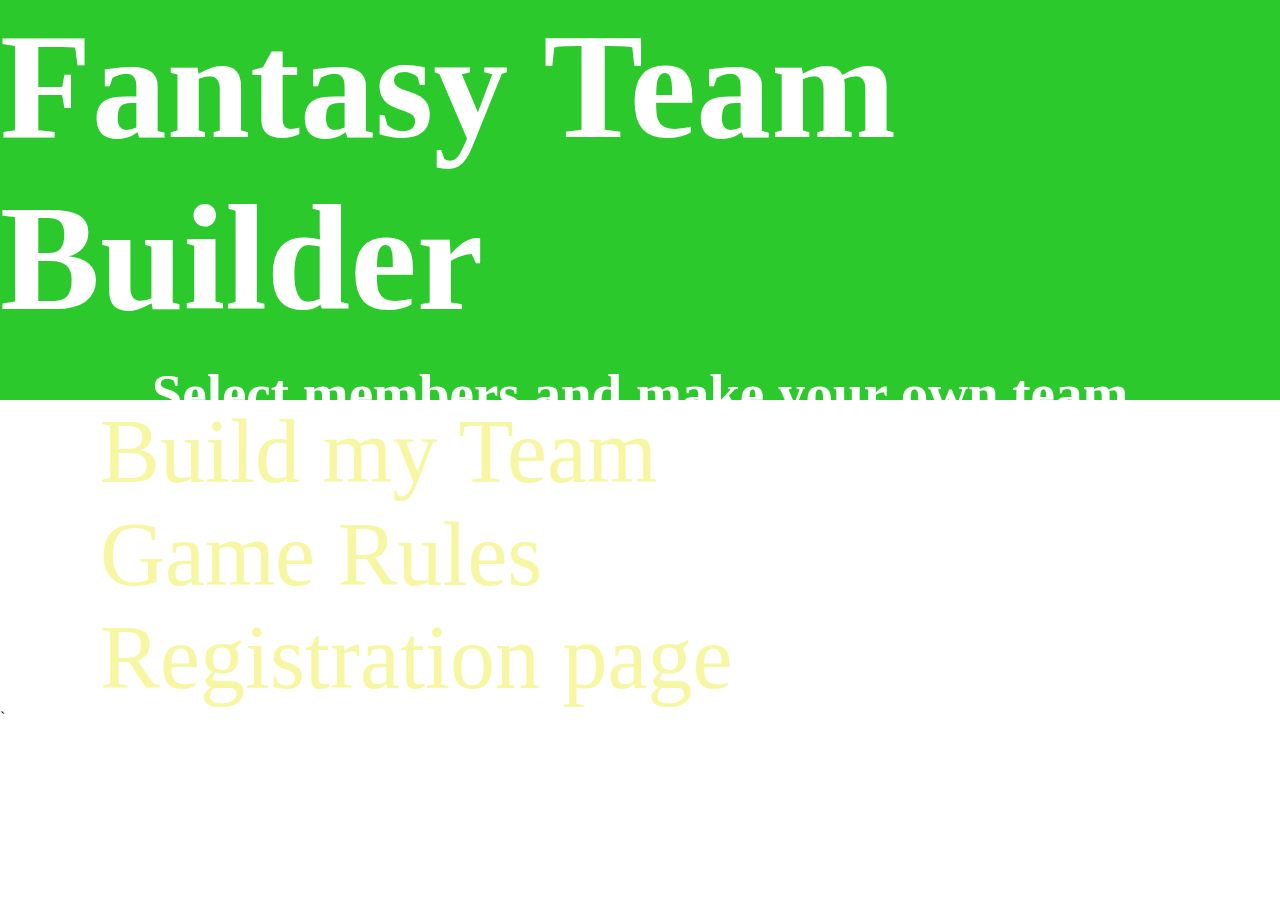
<file: index.html>
<!DOCTYPE html>
<html lang="en">
<head>
    <meta charset="UTF-8">
    <meta name="viewport" content="width=device-width, initial-scale=1.0">
    <title>Document</title>
    <link rel="stylesheet" href="style.css">
</head>
<body>
      <header>
        <nav class="nav">
        <h1 class="header">Fantasy Team Builder</h1>
        <h3 class="h3">Select members and make your own team</h3>
        </nav>
      </header>
      <main>
         <ul class="list">
          <li class="team"><a href="Team build.html">Build my Team</a></li>
          <li class="rules"><a href="Game rules.html">Game Rules</a></li>
          <li class="register"><a href="Registration page.html">Registration page</a></li>
        </ul>






































































      </main>
      






`




    <script src="app.js"></script>
</body>
</html>
</file>
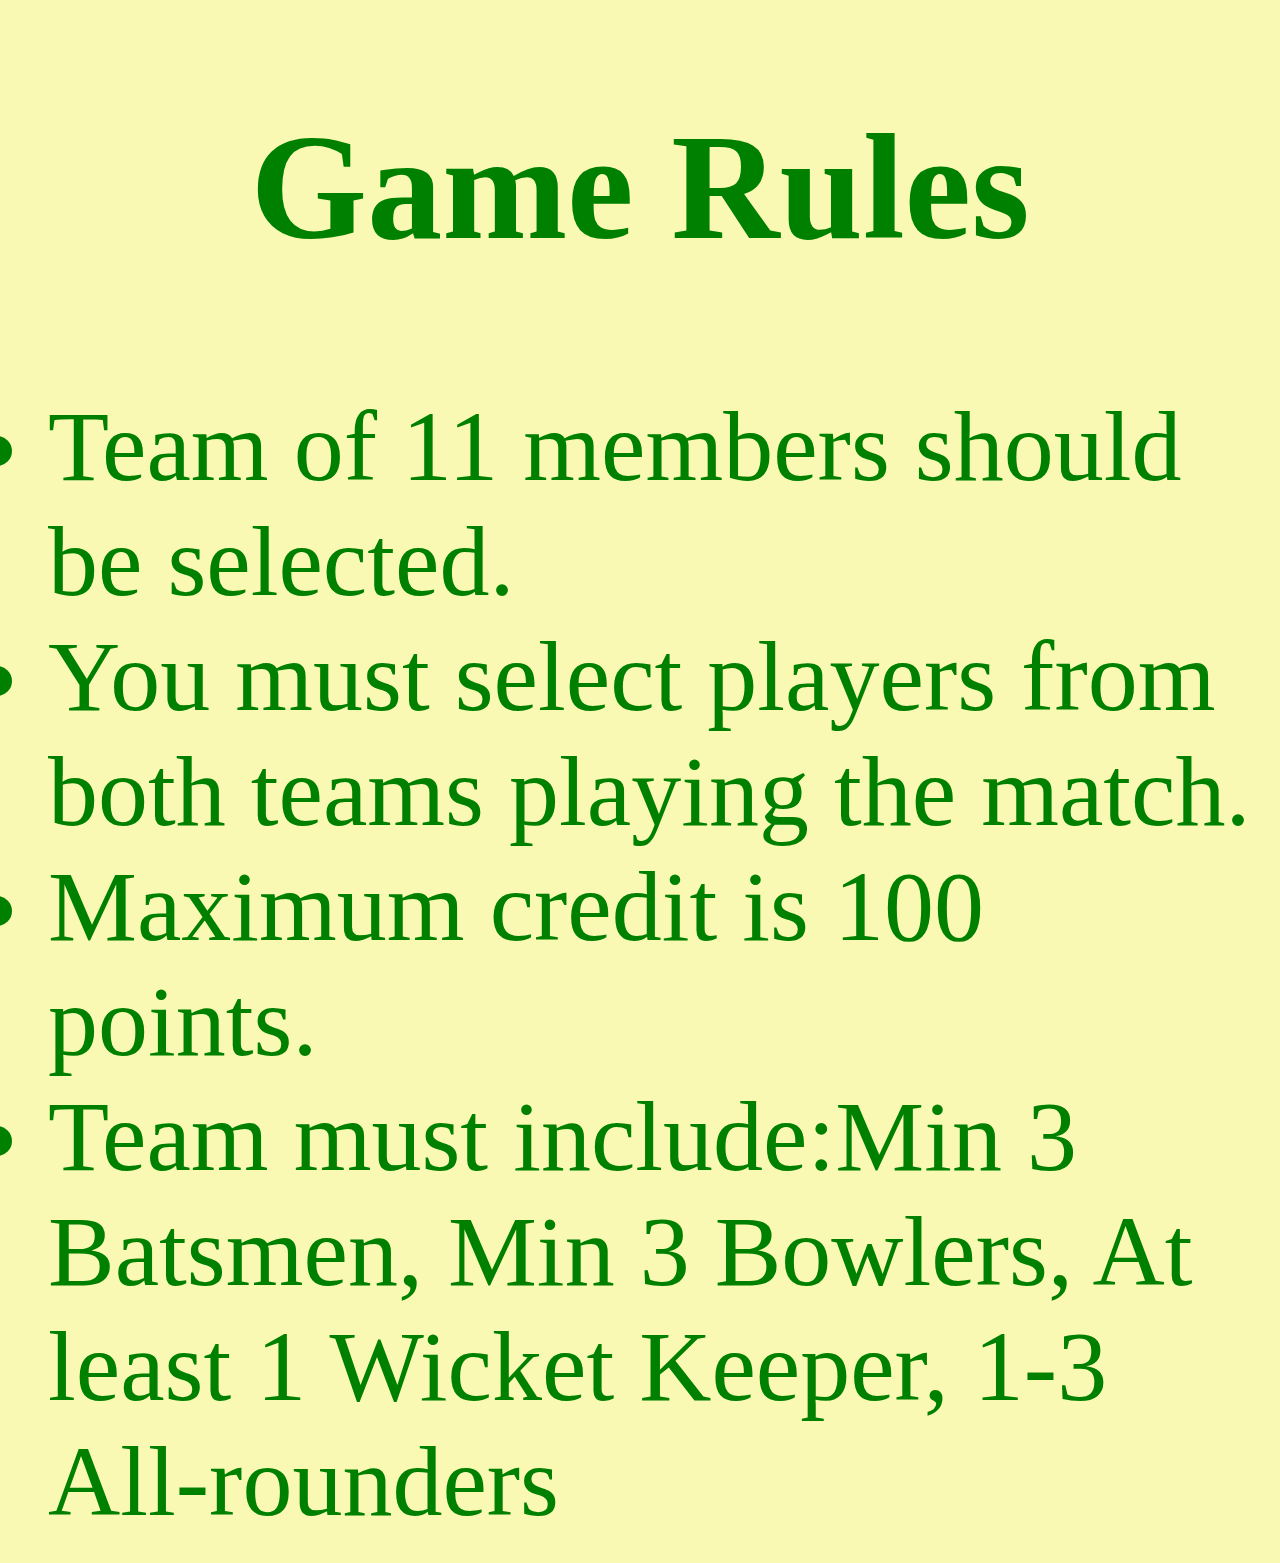
<file: Game rules.html>
<!DOCTYPE html>
<html lang="en">
<head>
    <meta charset="UTF-8">
    <meta name="viewport" content="width=device-width, initial-scale=1.0">
    <title>Game Rules page</title>
    <link rel="stylesheet" href="Game rules.css">
</head>
<body>

    <h1 class="header">Game Rules</h1>
    <div class="container">
    <ul>
        <li>Team of 11 members should be selected.</li>
        <li>You must select players from both teams playing the match. </li>
        <li>Maximum credit is 100 points.</li>
        <li>Team must include:Min 3 Batsmen,  Min 3 Bowlers, At least 1 Wicket Keeper, 1-3 All-rounders</li>
    </ul>
    </div>
</body>
</html>
</file>
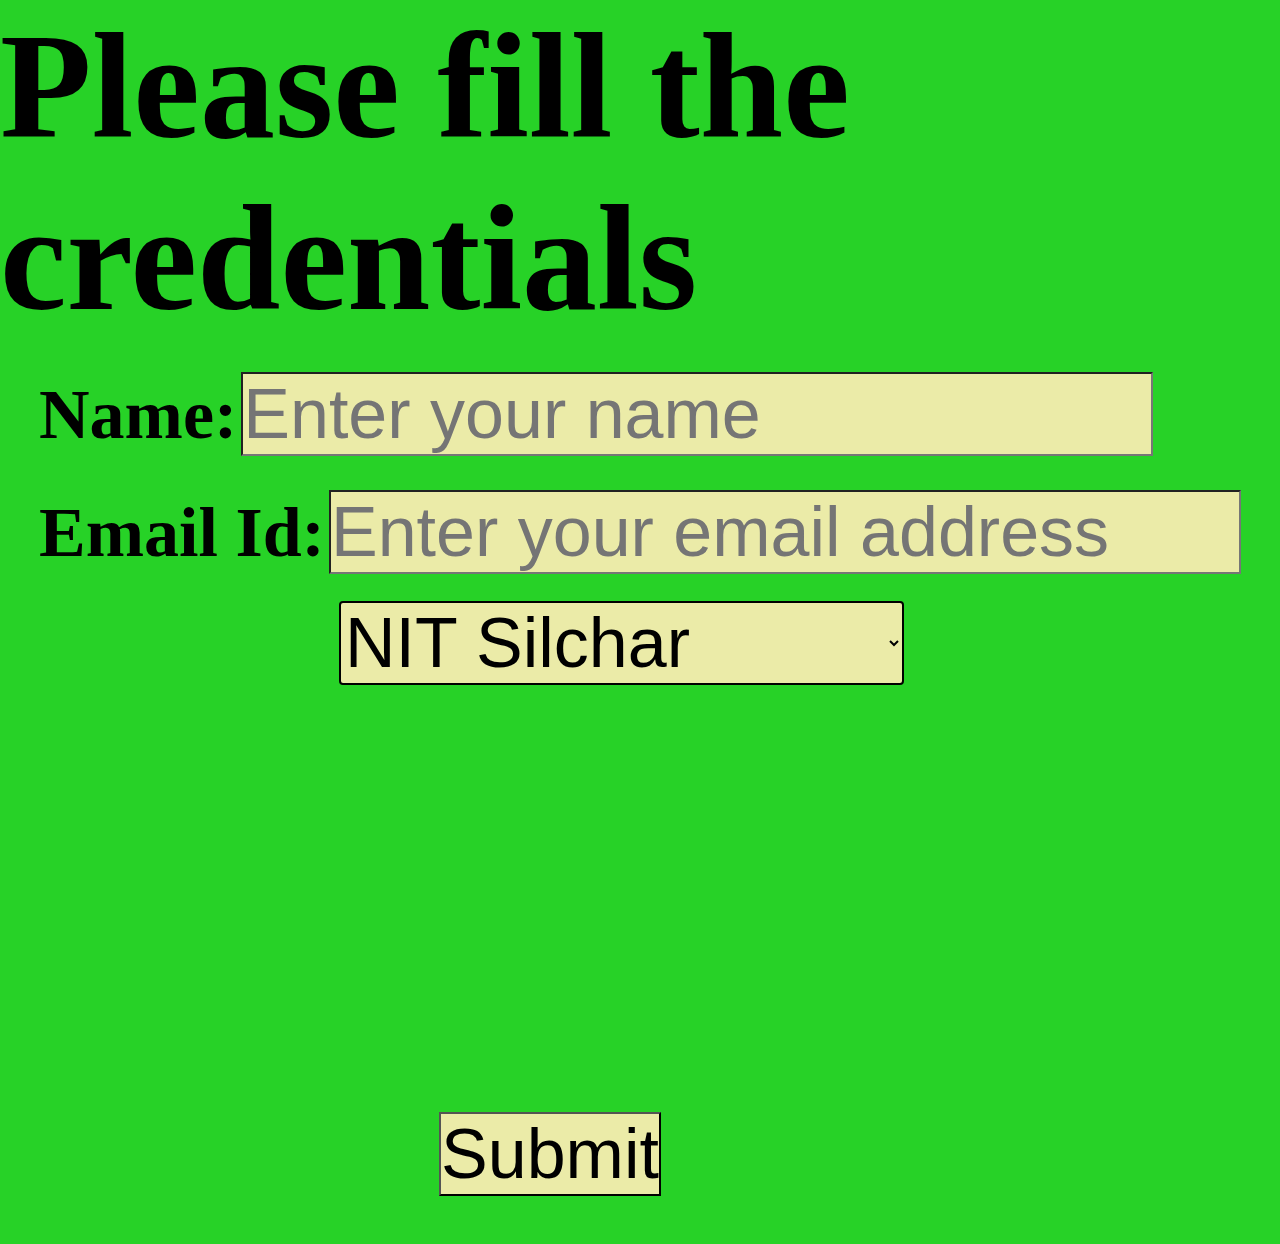
<file: Registration page.html>
<!DOCTYPE html>
<html lang="en">
<head>
    <meta charset="UTF-8">
    <meta name="viewport" content="width=device-width, initial-scale=1.0">
    <title>Registration Page</title>
    <link rel="stylesheet" href="Registration page.css">
</head>
<body>
    <h1 class="header">Please fill the credentials</h1>
    <div class="container">
    <div class="form">
    <form>
        <label for="name">Name:</label>
        <input type="text" id="name" placeholder="Enter your name"/>
        <br>
        <label for="email">Email Id:</label>
        <input type="text" id="email" placeholder="Enter your email address"/>
        <br>
        <select name="college" id="college">
            <option value="NIT">NIT Silchar</option>
            <option value="SMCH">SMCH</option>
            <option vlaue="Assam University">Assam University</option>
        </select>
        <br>
        <input type="Submit" value="Submit">
        </form>
        </div>
        </div>
</body>
</html>
</file>
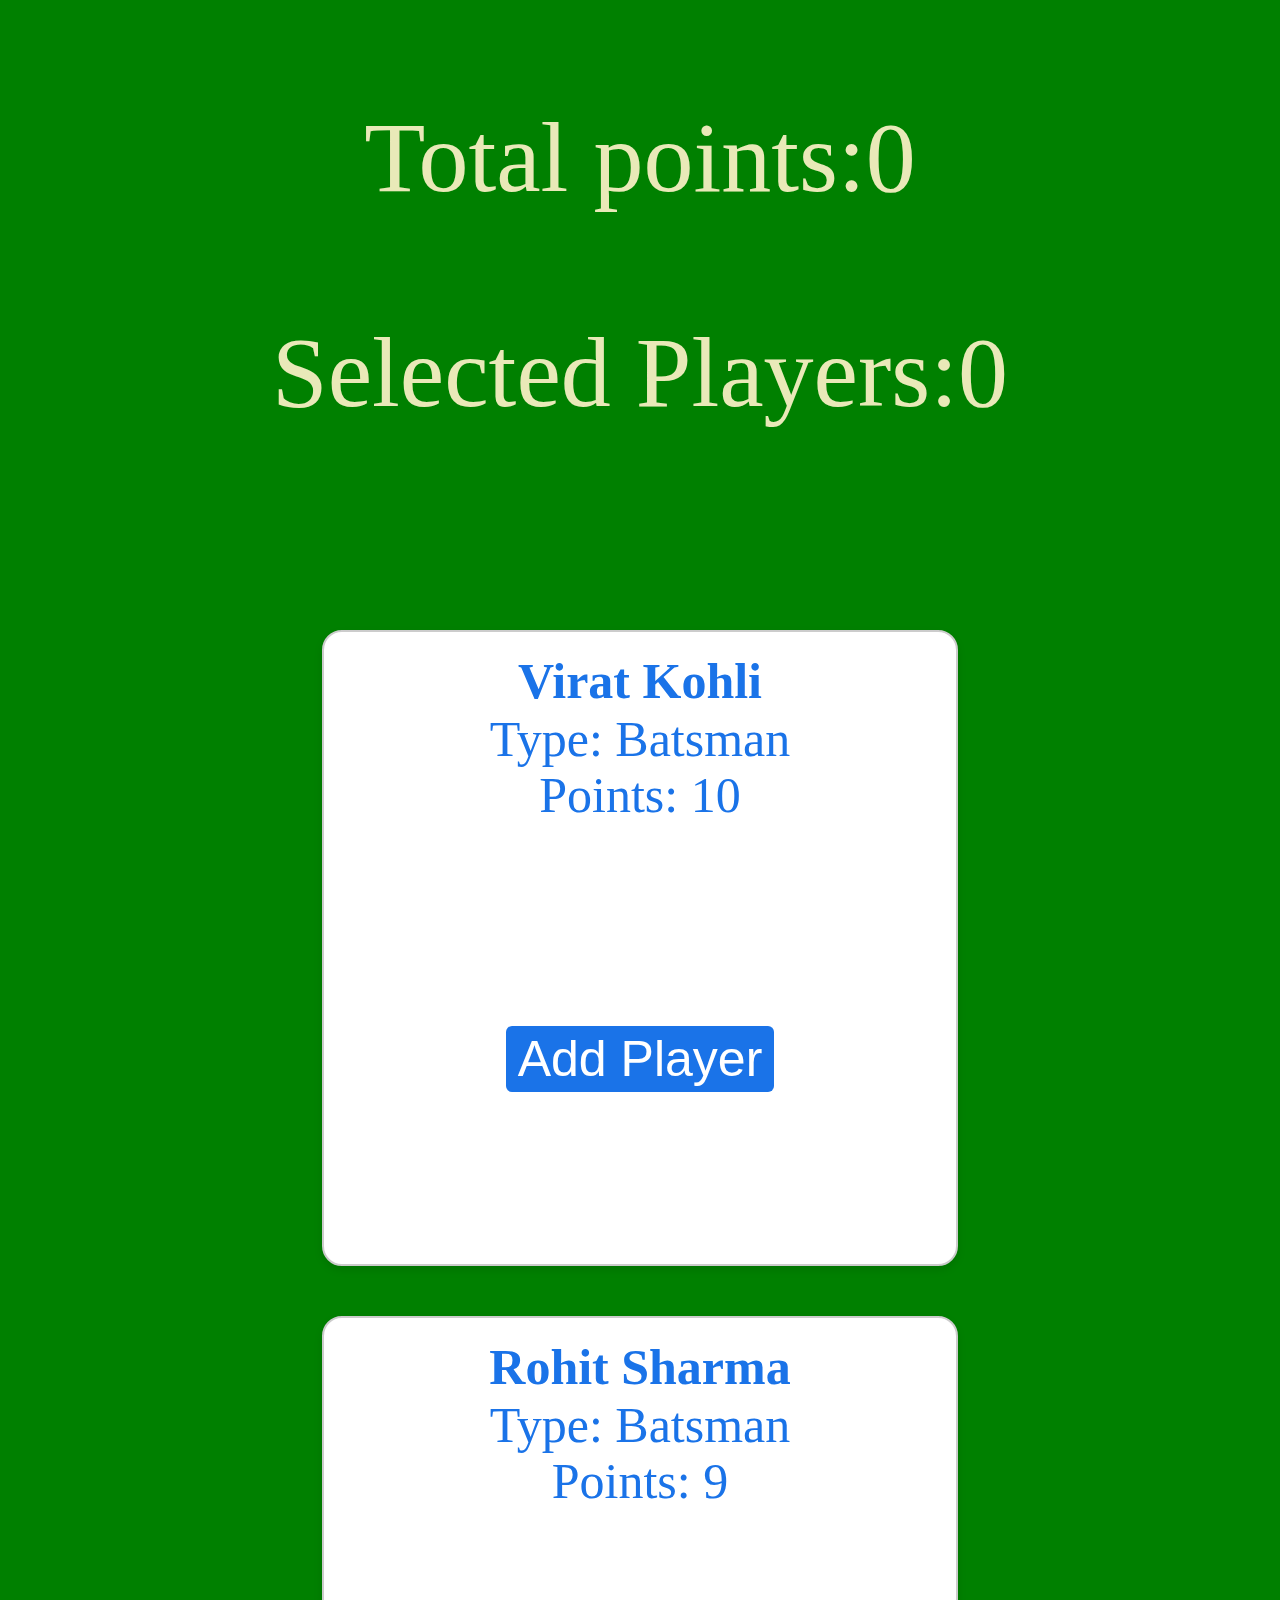
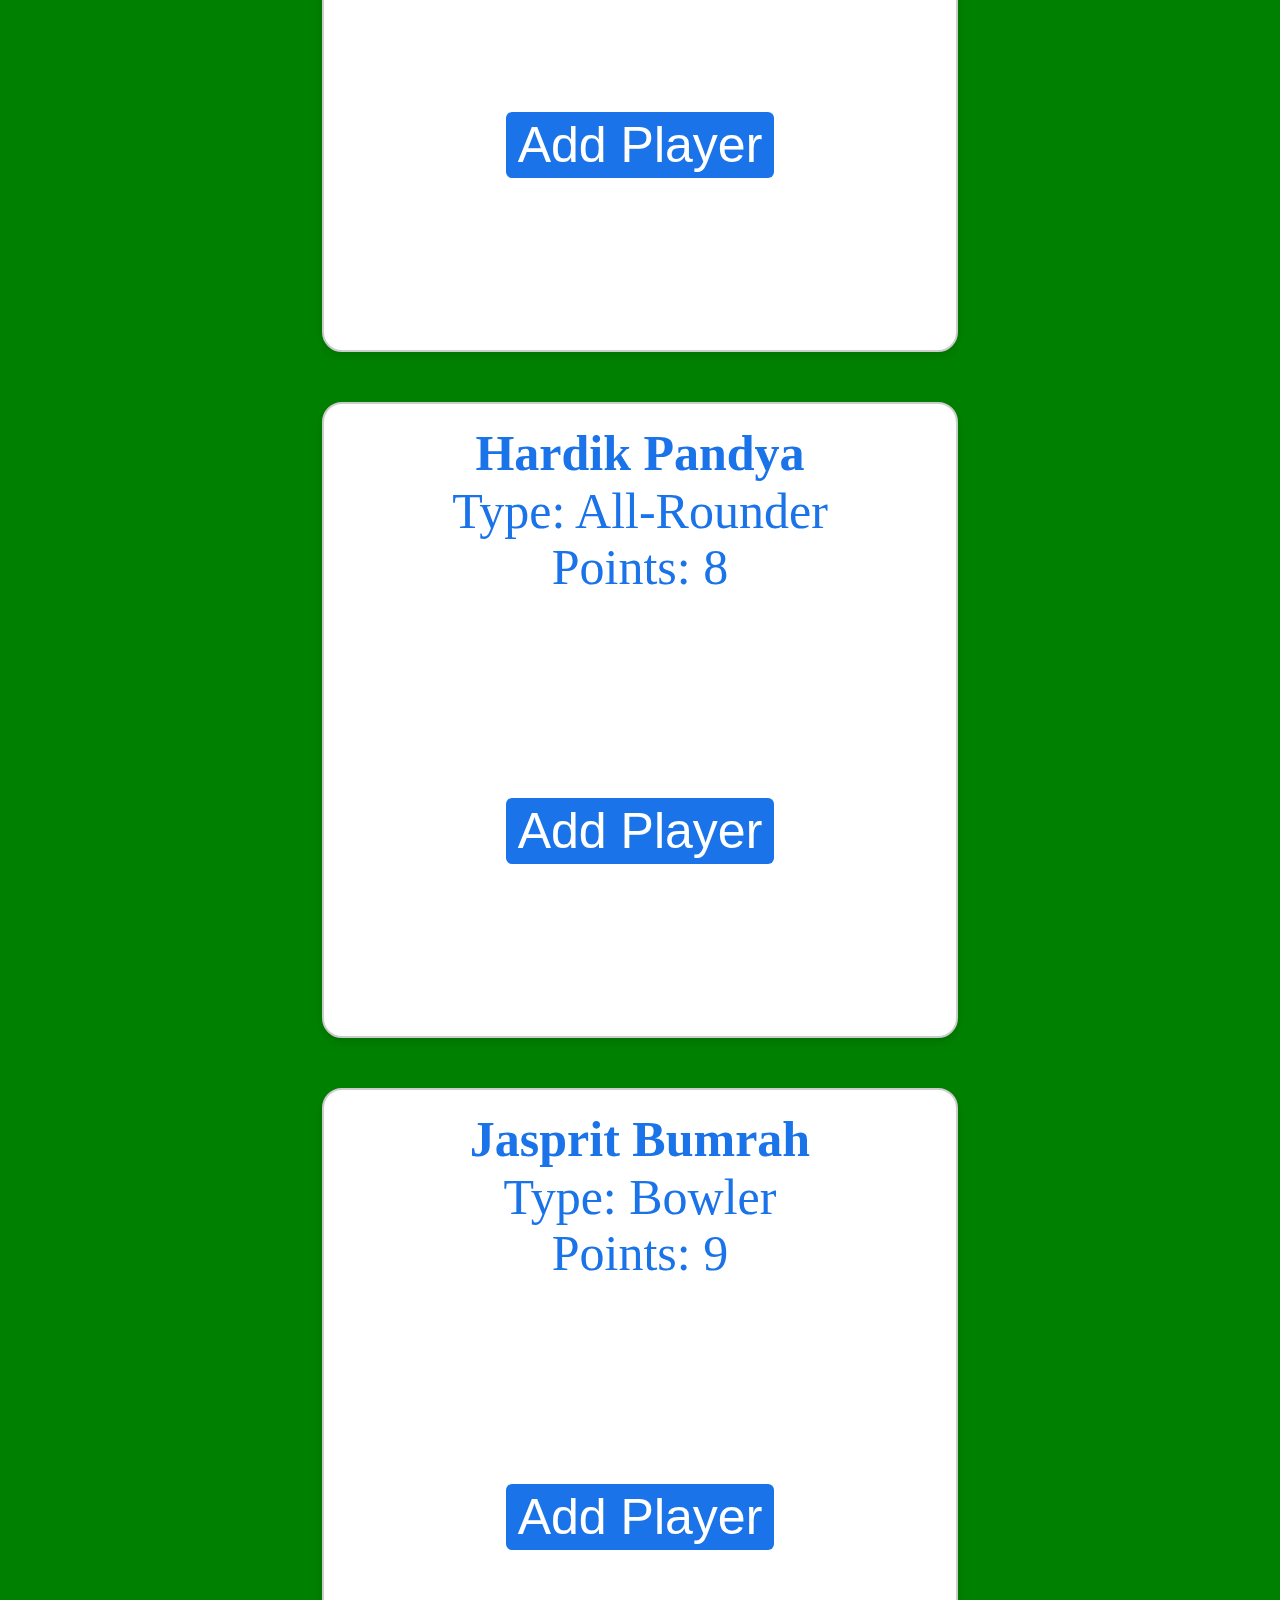
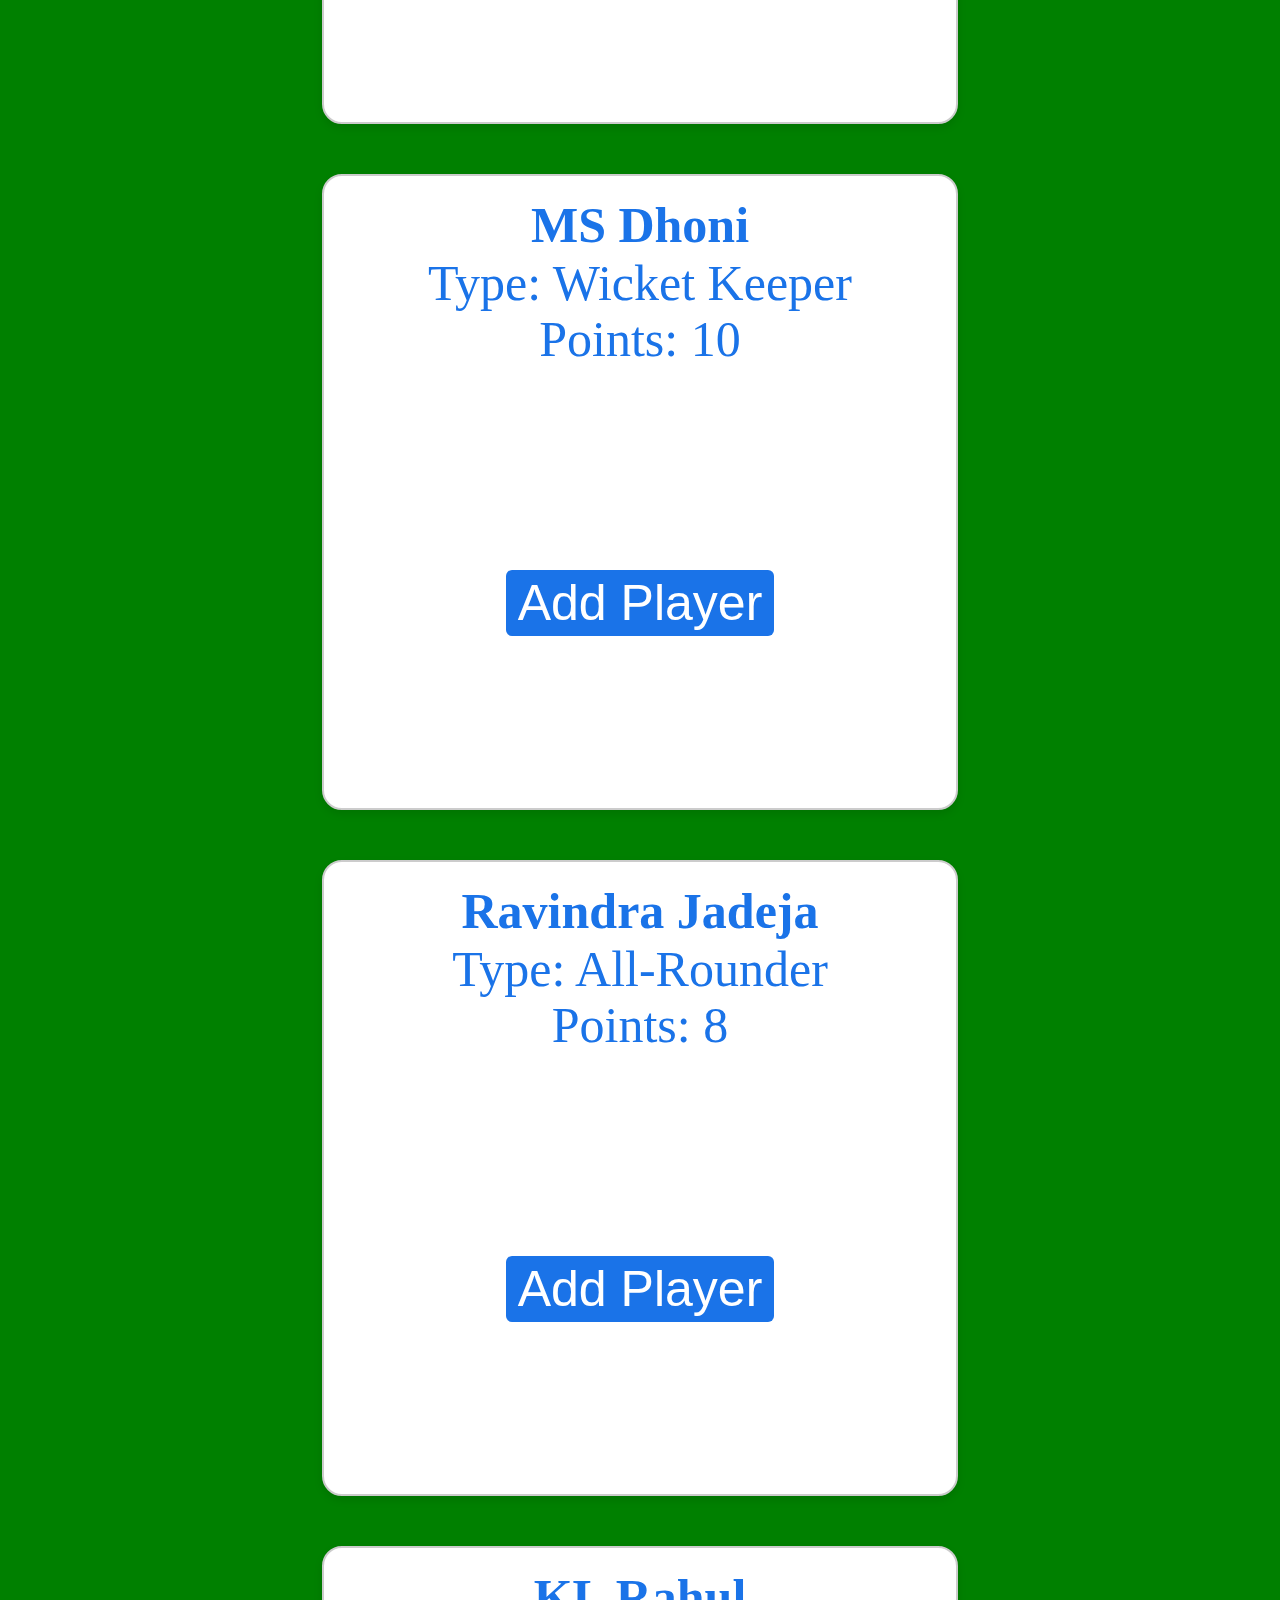
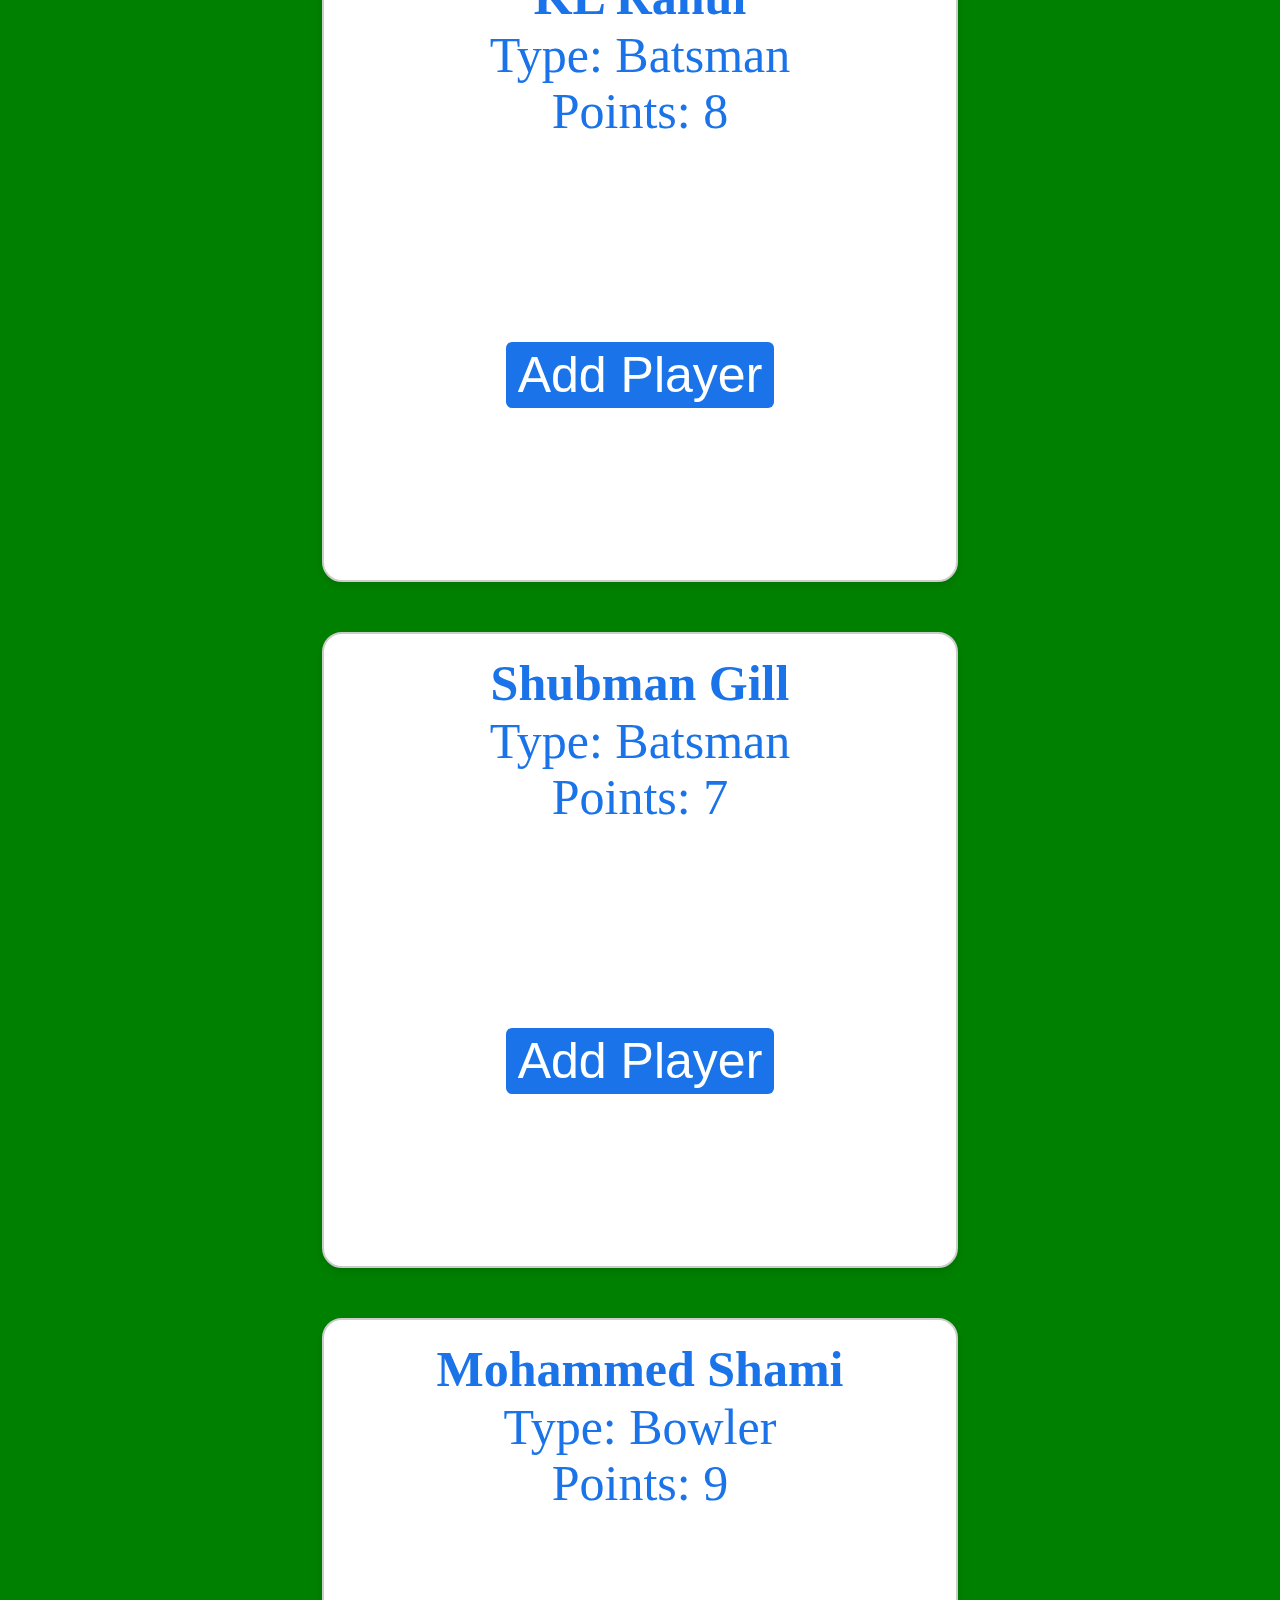
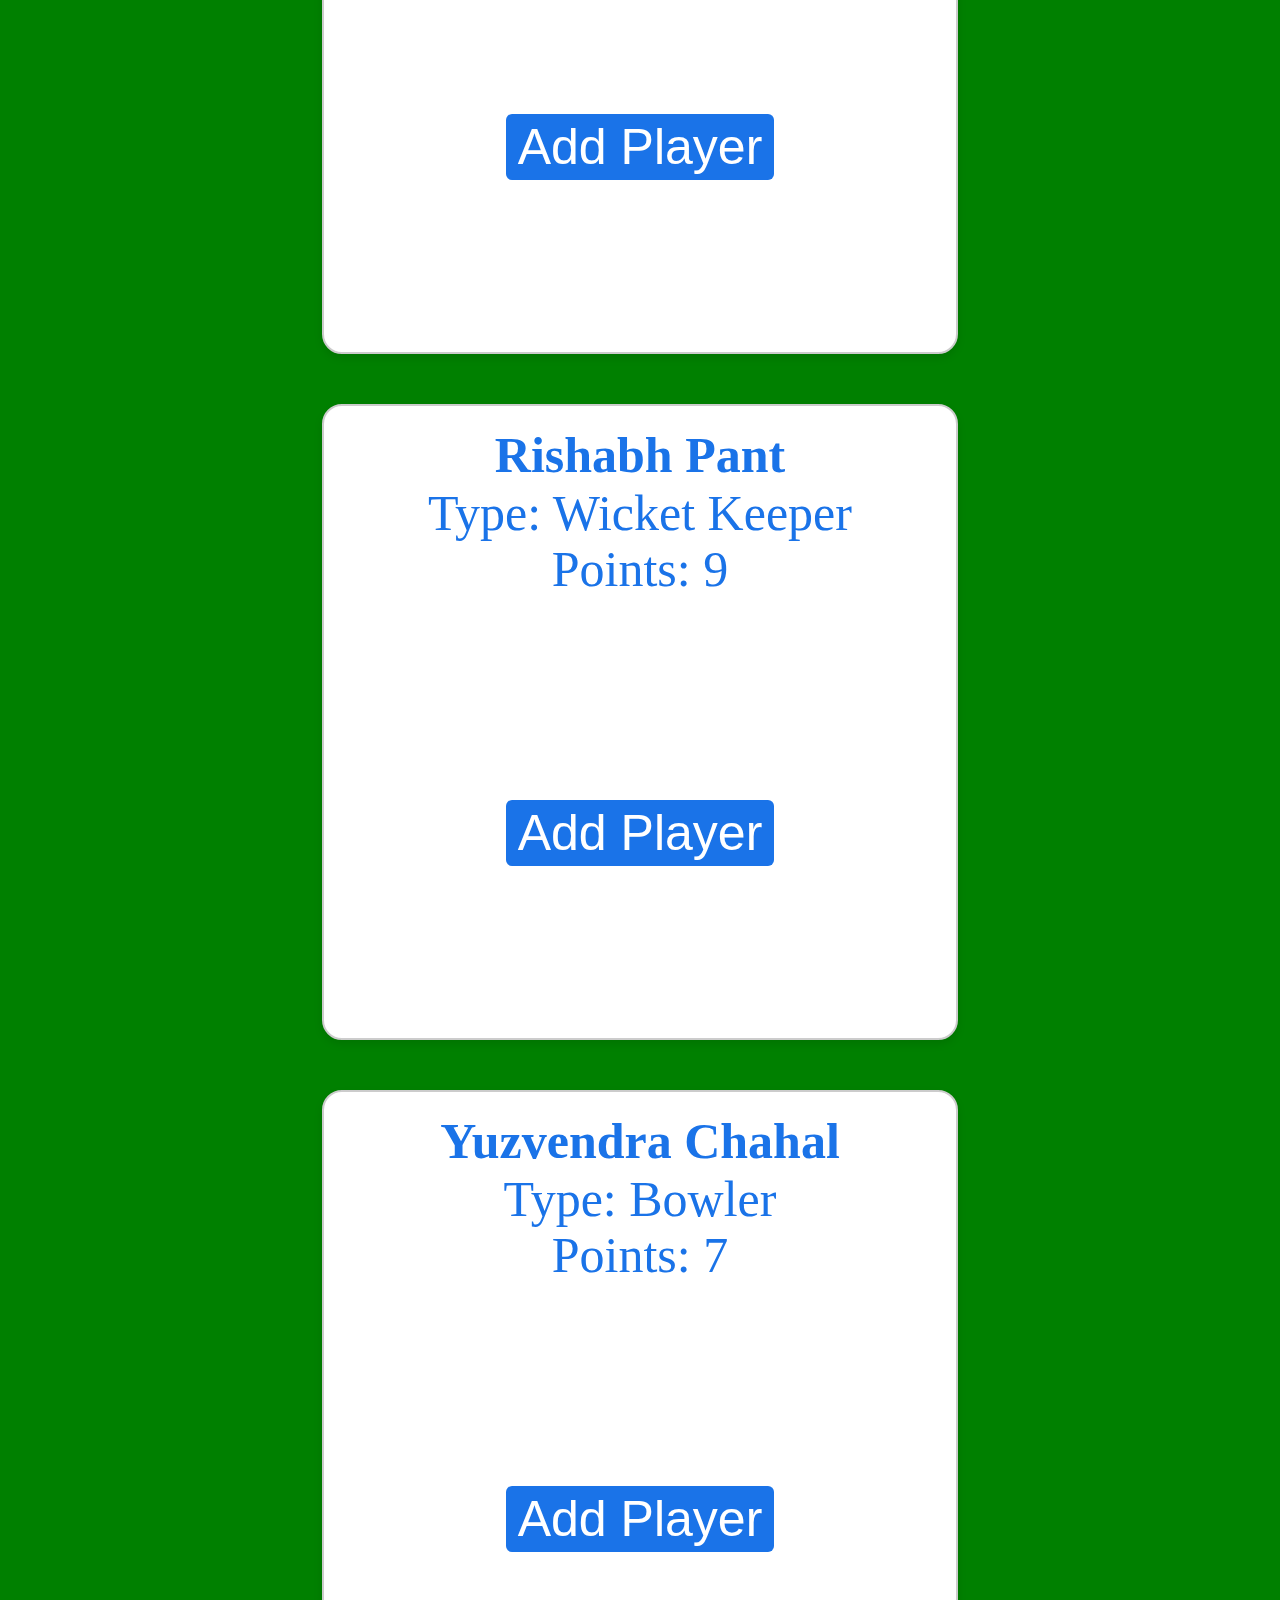
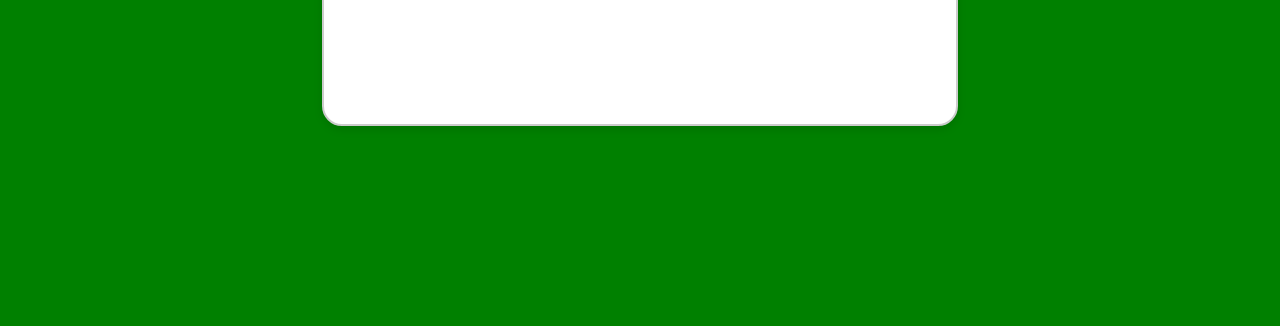
<file: Team build.html>
<!DOCTYPE html>
<html lang="en">
<head>
    <meta charset="UTF-8">
    <meta name="viewport" content="width=device-width, initial-scale=1.0">
    <title>Team Builder Page</title>
    <link rel="stylesheet" href="Team build.css">
</head>
<body>
  <div class="summary">
    <p>Total points: <span id="totalPoints">0</span></p>
    <p>Selected Players: <span id="selectedCount">0</span></p>
 </div>
 <div id="playerContainer"></div>
   <script src="app.js"></script> 
</body>
</html>
</file>
<file: style.css>
*{
    padding:0;
    margin:0;
}
body{
    background-image:url("https://t4.ftcdn.net/jpg/01/62/60/75/360_F_162607591_0ClMAKdKPana6QUUh6XDIuX98wBcrCUi.jpg");
    background-size:cover; 
    background-repeat:no-repeat; 
    background-position:center;
    height:100vh;                                                                                                                                                                                                                                                                                                          
}
.header{
    display:flex;
    justify-content:center;
    align-items:center;
    font-size:150px;
}
.h3{
    display:flex;
    justify-content:center;
    font-size:55px;
    line-height:100px;
}
 nav{
    color:white;
    height:400px;
    width:auto;
    background-color:rgb(43, 201, 43);
}

.list li a{
    font-size:90px;
    margin-left:100px;
    color:rgba(247, 247, 160, 0.966);
    text-decoration:none;
}
label .name{
    font-size:20px;
    width:300px;
}
</file>
<file: Game rules.css>
body{
    background-color:rgb(249, 249, 180);
    color:green;
}
.container{
    list-style-type:disc;
    display:flex;
    justify-content:center;
    align-items:center;
}
.header{
    display:flex;
    justify-content:center;
    align-items:center;
    font-size:150px;

}
ul li{
    font-size:100px;
}
</file>
<file: Registration page.css>
*{
    padding:0;
    margin:0;
}
body{
    background-color:rgb(39, 210, 39)
}
.header{
    display:flex;
    font-size:150px;;
    justify-content:center;
    align-items:center;
}
.container{
    width:100%;
    display:flex;
    justify-content:center;
    align-items:center;
    height:100vh;
    line-height:100px;
}
.form{
    border-radius:10px;
}

/*label[for="name"]{
    font-size:70px;
    font-weight:bold;
}
#name{
    font-size:70px;
}

label[for="email"]{
    font-size:70px;
    font-weight:bold;
}
#email{
    font-size:70px;
}*/
label{
    font-weight:bold;
    font-size:70px;
}
input{
    font-size:70px;
    background-color:rgb(235, 235, 168);
}
select{
    font-size:70px;
    border: 2px solid black;
    border-radius:4px;
    background-color:rgb(235, 235, 168);
    margin-left:300px;
}
input[type="Submit"]{
    margin:400px 400px -200px 400px;;
}
input[type="Submit"]:hover{
    background-color:rgb(18, 163, 18);

}
</file>
<file: Team build.css>
body {
  background-color: green;
  margin: 20px;
  padding: 0;
}

#playerContainer {
  display: flex;
  flex-wrap: wrap;
  gap: 50px;
  justify-content: center;
  margin:200px;
}

.player-card {
  background-color: #fff;
  border: 2px solid #ccc;
  border-radius: 20px;
  padding: 16px;
  width:600px;
  height:600px;
  box-shadow: 0 4px 8px rgba(0, 0, 0, 0.1);
  text-align: center;
  transition: transform 0.2s;
}

.player-card:hover {
  transform: scale(1.05);
}

.player-card h3 {
  margin: 8px 0;
  color: #1a73e8;
  font-size:50px;
  line-height:50px;
}

.player-card p {
  margin: 6px 0;
  font-size: 50px;
  line-height:50px;
  color:#1a73e8;
}

.player-card button {
  background-color: #1a73e8;
  color:white;
  border: none;
  padding: 8px 12px;
  border-radius: 6px;
  cursor: pointer;
  margin-top: 200px;
  line-height:50px;
  font-size:50px;

}

.player-card button:hover {
  background-color: #155bb5;
}

#summary {
  display:flex;
  justify-content:center;
  text-align: center;
  margin-bottom: 20px;
  font-size: 1000px;
  color:rgb(233, 233, 184);
}
p{
 display:flex;
  justify-content:center;
  text-align: center;
  margin-bottom: 20px;
  font-size: 100px;
  color:rgb(233, 233, 184);
}
</file>
